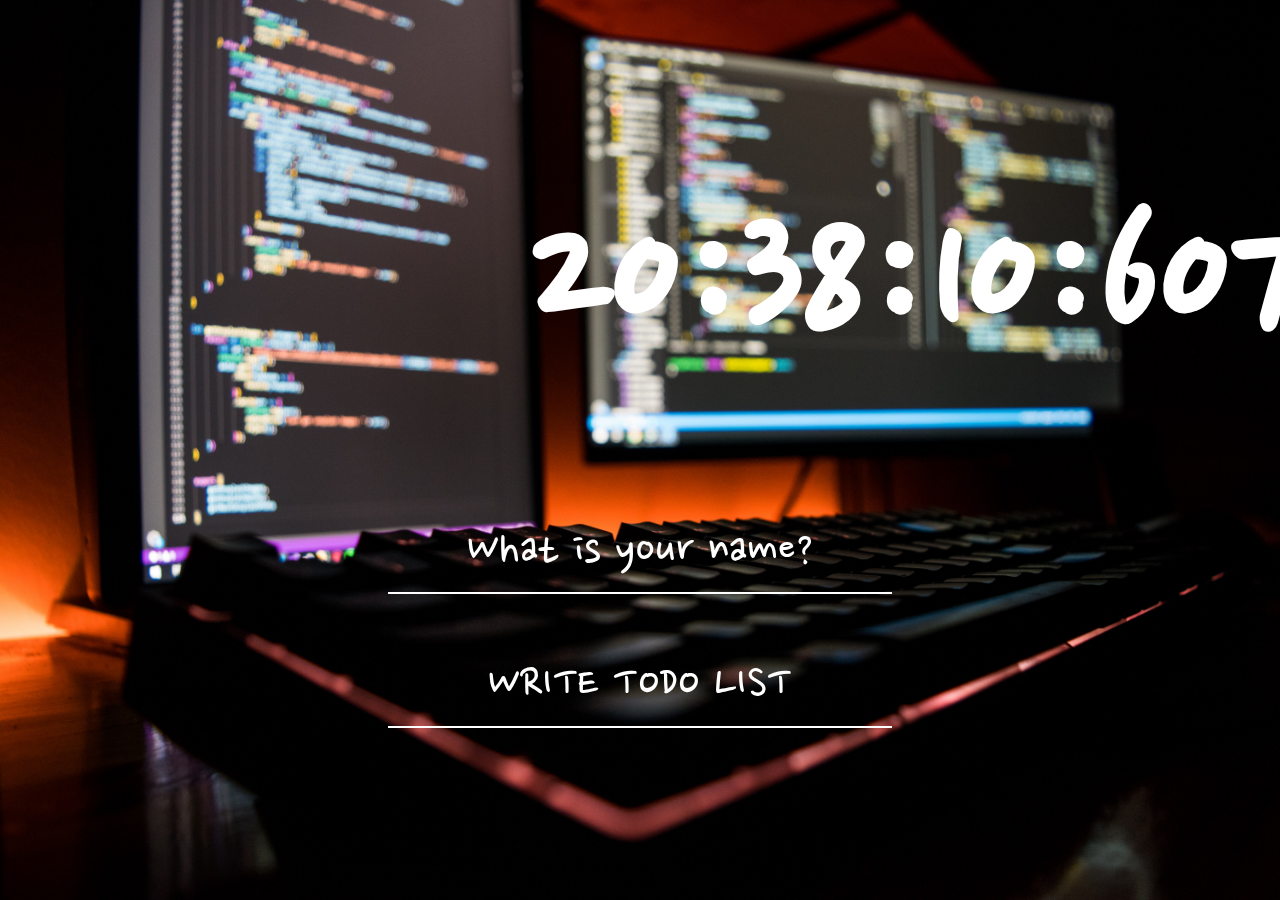
<file: index.html>
<!DOCTYPE html>
<html lang="en">
    <head>
        <meta charset="UTF-8" />
        <link rel="stylesheet" href="styles.css" />
        <title>JS-STUDY</title>
    </head>
    <body>
        <div class="top-row">
            <div class="top-left"></div>
            <div class="top-center"></div>
            <div class="top-right">
                <span class="js-weather"></span>
            </div>
        </div>

        <div class="center-above"></div>

        <div class="js-clock">
            <h1>00:00</h1>
        </div>

        <div class="js-main">
            <div class="js-greeting__div">
                <form class="js-greeting__form form">
                    <input type="text" placeholder="What is your name?" />
                </form>
                <h4 class="js-greeting__title title"></h4>
            </div>
            <div class="js-todo__div">
                <form class="js-todo__form">
                    <input id="todo-input" type="text" placeholder="WRITE TODO LIST" />
                </form>
            </div>
            <div class="js-list__div">
                <ul class="js-todo__list"></ul>
            </div>
        </div>

        <script src="clock.js"></script>
        <script src="greeting.js"></script>
        <script src="todo.js"></script>
        <script src="background.js"></script>
        <script src="weather.js"></script>
    </body>
</html>
</file>
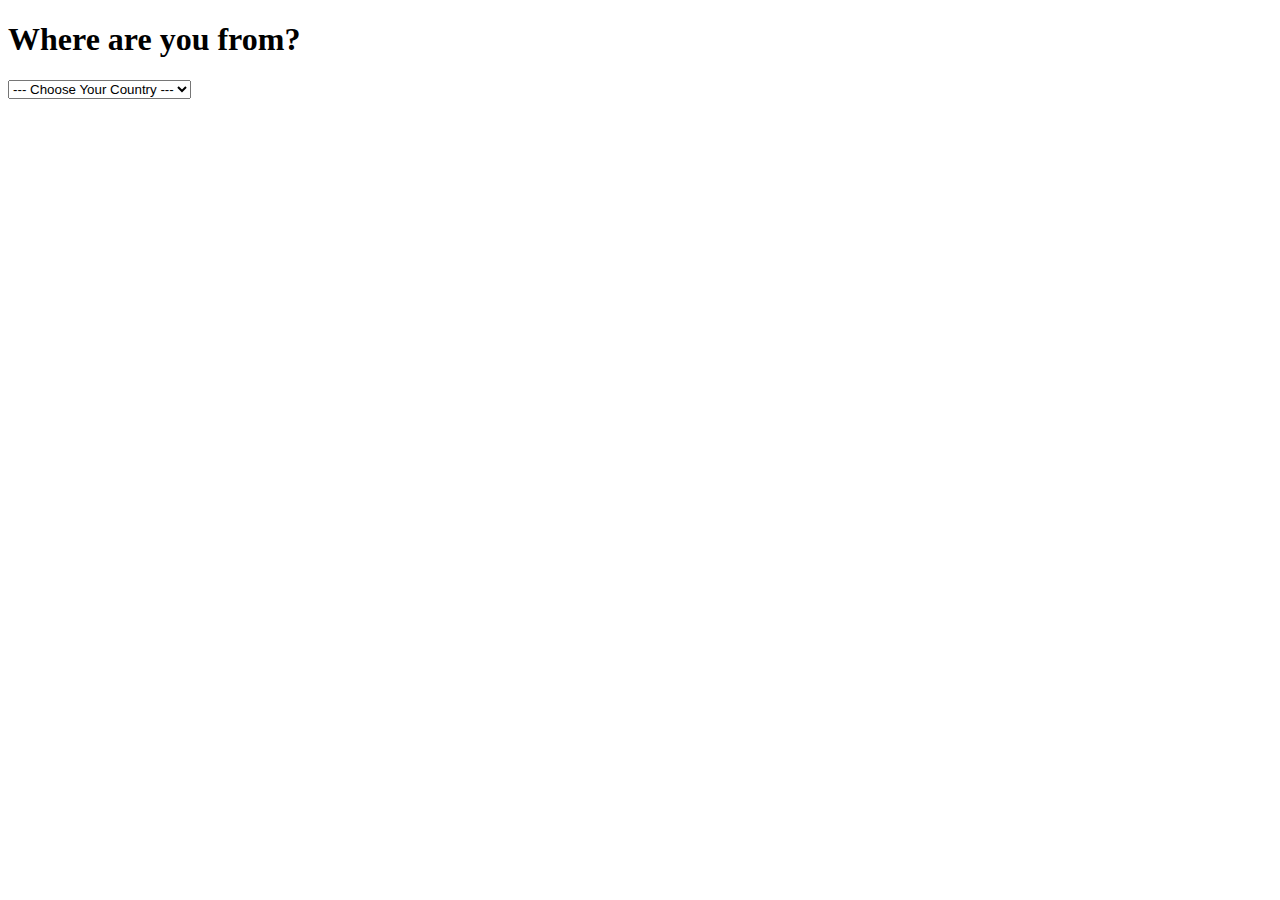
<file: 02-local-storage-practice/index.html>
<!DOCTYPE html>
<html>
    <head>
        <title>Parcel Sandbox</title>
        <meta charset="UTF-8" />
    </head>
    <body>
        <h1>Where are you from?</h1>
        <select>
            <option value="">--- Choose Your Country ---</option>
            <option value="KR">Korea</option>
            <option value="GR">Greece</option>
            <option value="TR">Turkey</option>
            <option value="FIN">Finland</option>
        </select>
        <script src="src/index.js"></script>
    </body>
</html>
</file>
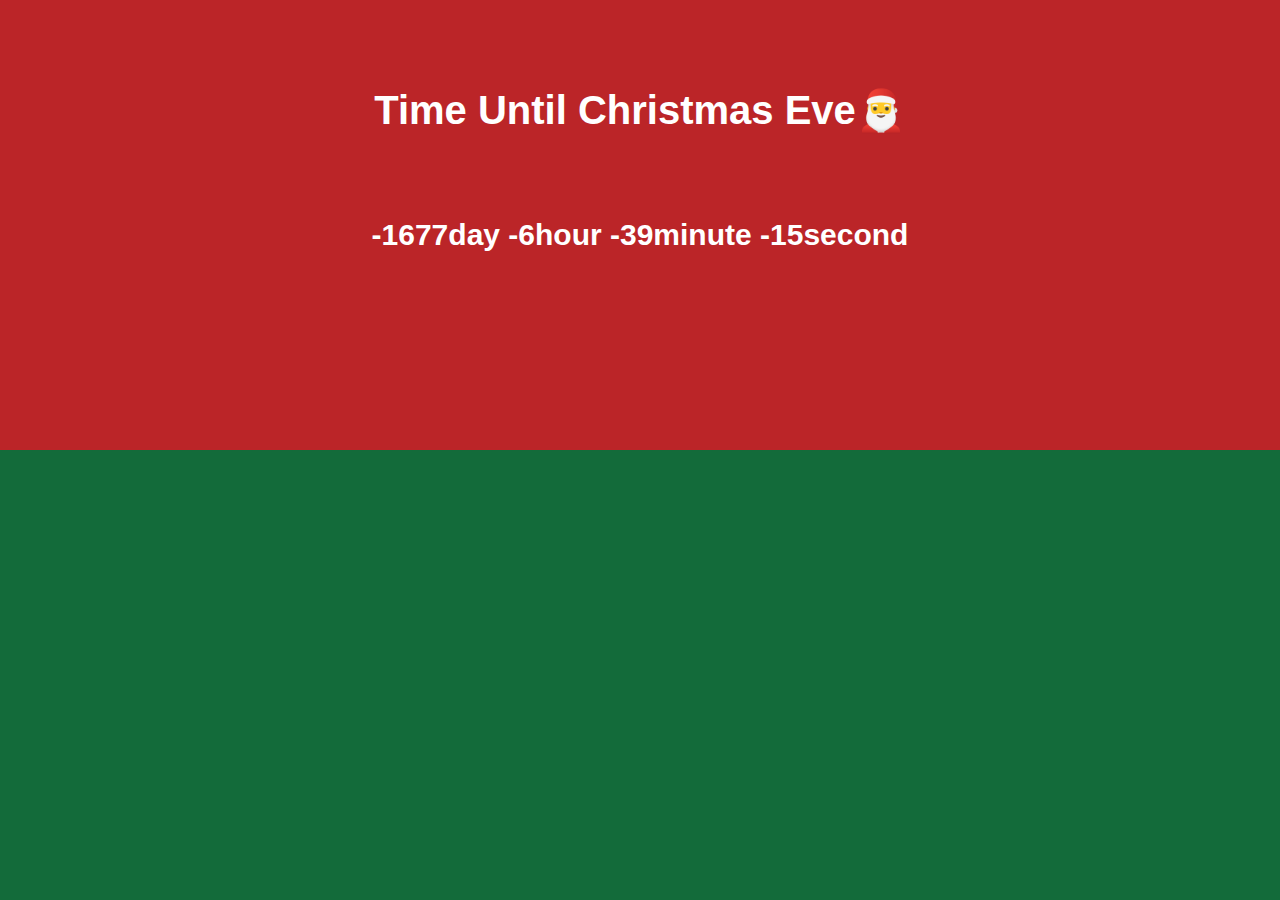
<file: 03-d-day-count/index.html>
<!DOCTYPE html>
<html>
    <head>
        <title>Parcel Sandbox</title>
        <meta charset="UTF-8" />

        <style>
            /* http://meyerweb.com/eric/tools/css/reset/ 
            v2.0 | 20110126
            License: none (public domain)
            */

            html,
            body,
            div,
            span,
            applet,
            object,
            iframe,
            h1,
            h2,
            h3,
            h4,
            h5,
            h6,
            p,
            blockquote,
            pre,
            a,
            abbr,
            acronym,
            address,
            big,
            cite,
            code,
            del,
            dfn,
            em,
            img,
            ins,
            kbd,
            q,
            s,
            samp,
            small,
            strike,
            strong,
            sub,
            sup,
            tt,
            var,
            b,
            u,
            i,
            center,
            dl,
            dt,
            dd,
            ol,
            ul,
            li,
            fieldset,
            form,
            label,
            legend,
            table,
            caption,
            tbody,
            tfoot,
            thead,
            tr,
            th,
            td,
            article,
            aside,
            canvas,
            details,
            embed,
            figure,
            figcaption,
            footer,
            header,
            hgroup,
            menu,
            nav,
            output,
            ruby,
            section,
            summary,
            time,
            mark,
            audio,
            video {
                margin: 0;
                padding: 0;
                border: 0;
                font-size: 100%;
                font: inherit;
                vertical-align: baseline;
            }
            /* HTML5 display-role reset for older browsers */
            article,
            aside,
            details,
            figcaption,
            figure,
            footer,
            header,
            hgroup,
            menu,
            nav,
            section {
                display: block;
            }
            body {
                line-height: 1;
            }
            ol,
            ul {
                list-style: none;
            }
            blockquote,
            q {
                quotes: none;
            }
            blockquote:before,
            blockquote:after,
            q:before,
            q:after {
                content: '';
                content: none;
            }
            table {
                border-collapse: collapse;
                border-spacing: 0;
            }

            body {
                font-family: sans-serif;
            }

            div {
                width: 100vw;
                height: 50vh;
            }

            div:first-child {
                background: #bb2528;
                color: white;
                font-weight: 600;
                text-align: center;
            }

            h1 {
                padding: 90px 0px;
                font-size: 40px;
            }

            h2 {
                font-size: 30px;
            }

            div:nth-child(2) {
                background: #136b3a;
            }
        </style>
    </head>

    <body>
        <div style="width: 100vw; height: 50vh; background-color: #bb2528">
            <h1>Time Until Christmas Eve🎅</h1>
            <h2>26day 05hour 05minute 29second</h2>
        </div>
        <div></div>
        <script src="src/index.js"></script>
    </body>
</html>
</file>
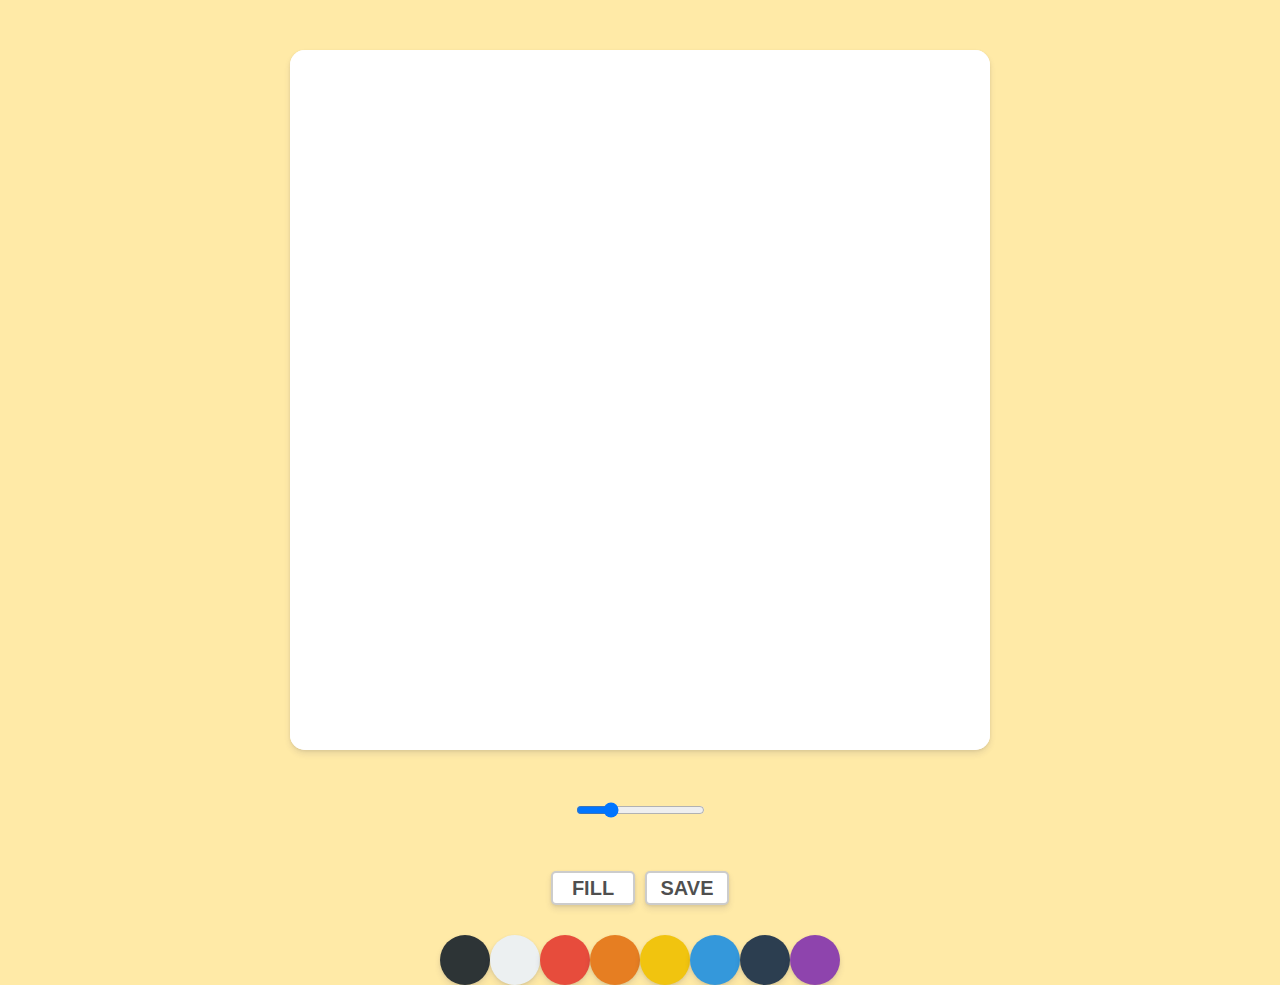
<file: 04-paint/index.html>
<!DOCTYPE html>
<html lang="en">
    <head>
        <meta charset="UTF-8" />
        <meta http-equiv="X-UA-Compatible" content="IE=edge" />
        <meta name="viewport" content="width=device-width, initial-scale=1.0" />
        <link rel="stylesheet" href="styles.css" />
        <title>PaintJS</title>
    </head>
    <body>
        <canvas id="js-canvas" class="canvas"></canvas>
        <div class="controls">
            <div class="controls__range">
                <input type="range" id="js-range" min="0.1" max="10.0" value="2.5" step="0.1" />
            </div>
            <div class="controls__btns">
                <button id="js-mode">Fill</button>
                <button id="js-save">Save</button>
            </div>
            <div class="controls__colors" id="colors">
                <div class="control__color js-color" style="background-color: #2d3436"></div>
                <div class="control__color js-color" style="background-color: #ecf0f1"></div>
                <div class="control__color js-color" style="background-color: #e74c3c"></div>
                <div class="control__color js-color" style="background-color: #e67e22"></div>
                <div class="control__color js-color" style="background-color: #f1c40f"></div>
                <div class="control__color js-color" style="background-color: #3498db"></div>
                <div class="control__color js-color" style="background-color: #2c3e50"></div>
                <div class="control__color js-color" style="background-color: #8e44ad"></div>
            </div>
        </div>

        <script src="app.js"></script>
    </body>
</html>
</file>
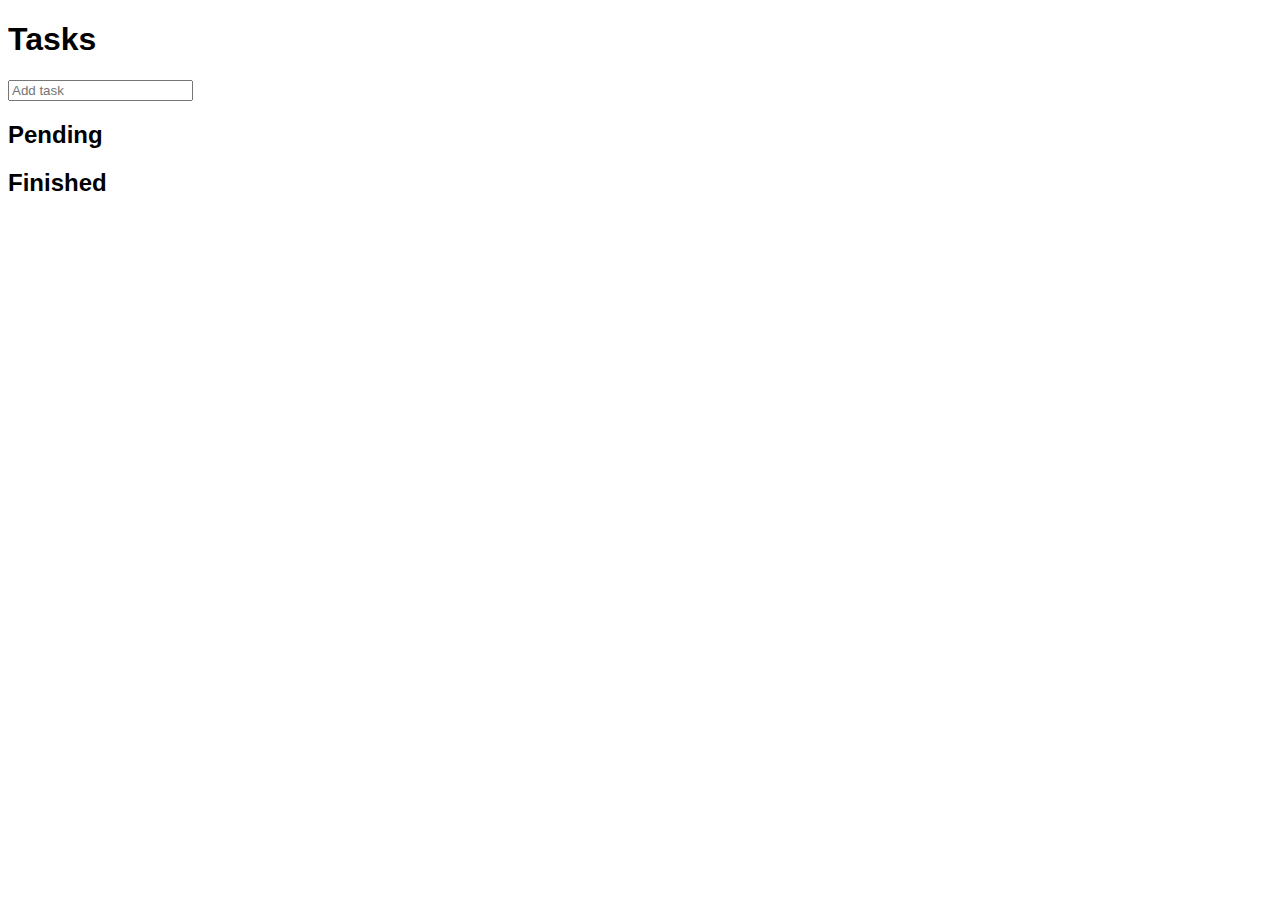
<file: to-do-list2/index.html>
<!DOCTYPE html>
<html>
    <head>
        <title>Parcel Sandbox</title>
        <meta charset="UTF-8" />
        <style>
            body {
                font-family: sans-serif;
            }
        </style>
    </head>

    <body>
        <h1>Tasks</h1>
        <form id="add-form">
            <input id="add-input" type="text" placeholder="Add task" />
        </form>

        <h2>Pending</h2>
        <ul id="pending-list"></ul>

        <h2>Finished</h2>
        <ul id="finished-list"></ul>

        <script src="src/index.js"></script>
    </body>
</html>
</file>
<file: styles.css>
@import url('https://fonts.googleapis.com/css2?family=Dela+Gothic+One&family=Nanum+Pen+Script&display=swap');

body {
    all: unset;
    font-family: 'Dela Gothic One', cursive;
    font-family: 'Nanum Pen Script', cursive;
    background-color: #2c3e50;
    color: white;
}

body ul {
    all: unset;
}

body li {
    animation: fadeIn 2s ease-in-out;
}

body button {
    all: unset;
    font-size: 20px;
    margin-left: 10px;
}

input {
    font-family: 'Dela Gothic One', cursive;
    font-family: 'Nanum Pen Script', cursive;
    background: transparent;
    border: none;
    border-bottom: 2px rgba(255, 255, 255, 1) solid;
    color: white;
    font-size: 50px;
    text-align: center;
}

input::placeholder {
    font-family: 'Dela Gothic One', cursive;
    font-family: 'Nanum Pen Script', cursive;
    color: white;
    font-size: 50px;
    text-align: center;
}

input:focus {
    outline: none;
}

input:focus::placeholder {
    color: transparent;
}

.form,
.title {
    display: none;
}

@keyframes fadeIn {
    from {
        opacity: 0;
    }
    to {
        opacity: 1;
    }
}

.showing {
    display: block;
    animation: fadeIn 2s ease-in-out;
}

.backGroundImage {
    position: absolute;
    top: 0;
    left: 0;
    height: 100%;
    width: 100%;
    z-index: -1;
    animation: fadeIn 2s ease-in-out;
}

.top-row {
    height: 60px;
    display: flex;
    justify-content: space-between;
}

.js-weather {
    font-size: 30px;
    font-weight: bold;
    animation: fadeIn 2s ease-in-out;
}

.js-clock {
    display: flex;
    justify-content: center;
    animation: fadeIn 2s ease-in-out;
}

.js-clock h1 {
    font-size: 200px;
    display: block;
    width: 100%;
    padding-left: 550px;
    margin: 100px 0px;
}

.js-greeting__div {
    display: flex;
    justify-content: center;
    align-items: center;
    margin-bottom: 50px;
}

.js-greeting__title {
    font-size: 50px;
    margin: 0px;
}

.js-greeting__div input {
    height: 80px;
    width: 500px;
}

.js-todo__div {
    display: flex;
    justify-content: center;
    align-items: center;
    margin-bottom: 30px;
    animation: fadeIn 2s ease-in-out;
}

.js-todo__div input {
    height: 80px;
    width: 500px;
}

.js-list__div {
    display: flex;
    justify-content: center;
}

.js-todo__list {
    display: block;
    font-size: 30px;
}
</file>
<file: 04-paint/styles.css>
@import url('reset.css');

* {
    box-sizing: border-box;
}

body {
    background-color: #ffeaa7;
    font-family: -apple-system, BlinkMacSystemFont, 'Segoe UI', Roboto, Oxygen, Ubuntu, Cantarell, 'Open Sans', 'Helvetica Neue', sans-serif;
    display: flex;
    flex-direction: column;
    align-items: center;
    width: 100vw;
    height: 100vh;
    padding: 50px 0px;
}

.canvas {
    width: 700px;
    height: 700px;
    background-color: white;
    border-radius: 15px;
    box-shadow: 0 4px 6px rgba(50, 50, 93, 0.11), 0 1px 3px rgba(0, 0, 0, 0.08);
}

.controls {
    display: flex;
    flex-direction: column;
    justify-content: center;
    align-items: center;
    margin-top: 50px;
}

.controls__btns {
    display: flex;
}

.controls__btns button {
    all: unset;
    width: 80px;
    margin: 0px 5px;
    padding: 5px 0px;
    text-align: center;
    background-color: white;
    border-radius: 5px;
    border: 2px rgba(0, 0, 0, 0.2) solid;
    color: rgba(0, 0, 0, 0.7);
    font-weight: 600;
    box-shadow: 0 4px 6px rgba(50, 50, 93, 0.11), 0 1px 3px rgba(0, 0, 0, 0.08);
    cursor: pointer;
    text-transform: uppercase;
    font-size: 20px;
}

.controls__btns button:active {
    transform: scale(0.95);
}

.controls .controls__colors {
    display: flex;
    margin-top: 30px;
}

@keyframes popup {
    0% {
        transform: scale(1);
    }
    50% {
        transform: scale(1.1);
    }
    60% {
        transform: scale(1.2);
    }
    70% {
        transform: scale(1.1);
    }
    80% {
        transform: scale(1);
    }
    90% {
        transform: scale(1.1);
    }
    100% {
        transform: scale(1);
    }
}

.controls__colors .control__color:first-child:hover,
.controls__colors .control__color:nth-child(2):hover,
.controls__colors .control__color:nth-child(3):hover,
.controls__colors .control__color:nth-child(4):hover,
.controls__colors .control__color:nth-child(5):hover,
.controls__colors .control__color:nth-child(6):hover,
.controls__colors .control__color:nth-child(7):hover,
.controls__colors .control__color:last-child:hover {
    animation: popup 0.5s linear;
}

.controls__colors .control__color {
    width: 50px;
    height: 50px;
    border-radius: 50%;
    box-shadow: 0 4px 6px rgba(50, 50, 93, 0.11), 0 1px 3px rgba(0, 0, 0, 0.08);
    cursor: pointer;
}

.controls .controls__range {
    margin-bottom: 50px;
}
</file>
